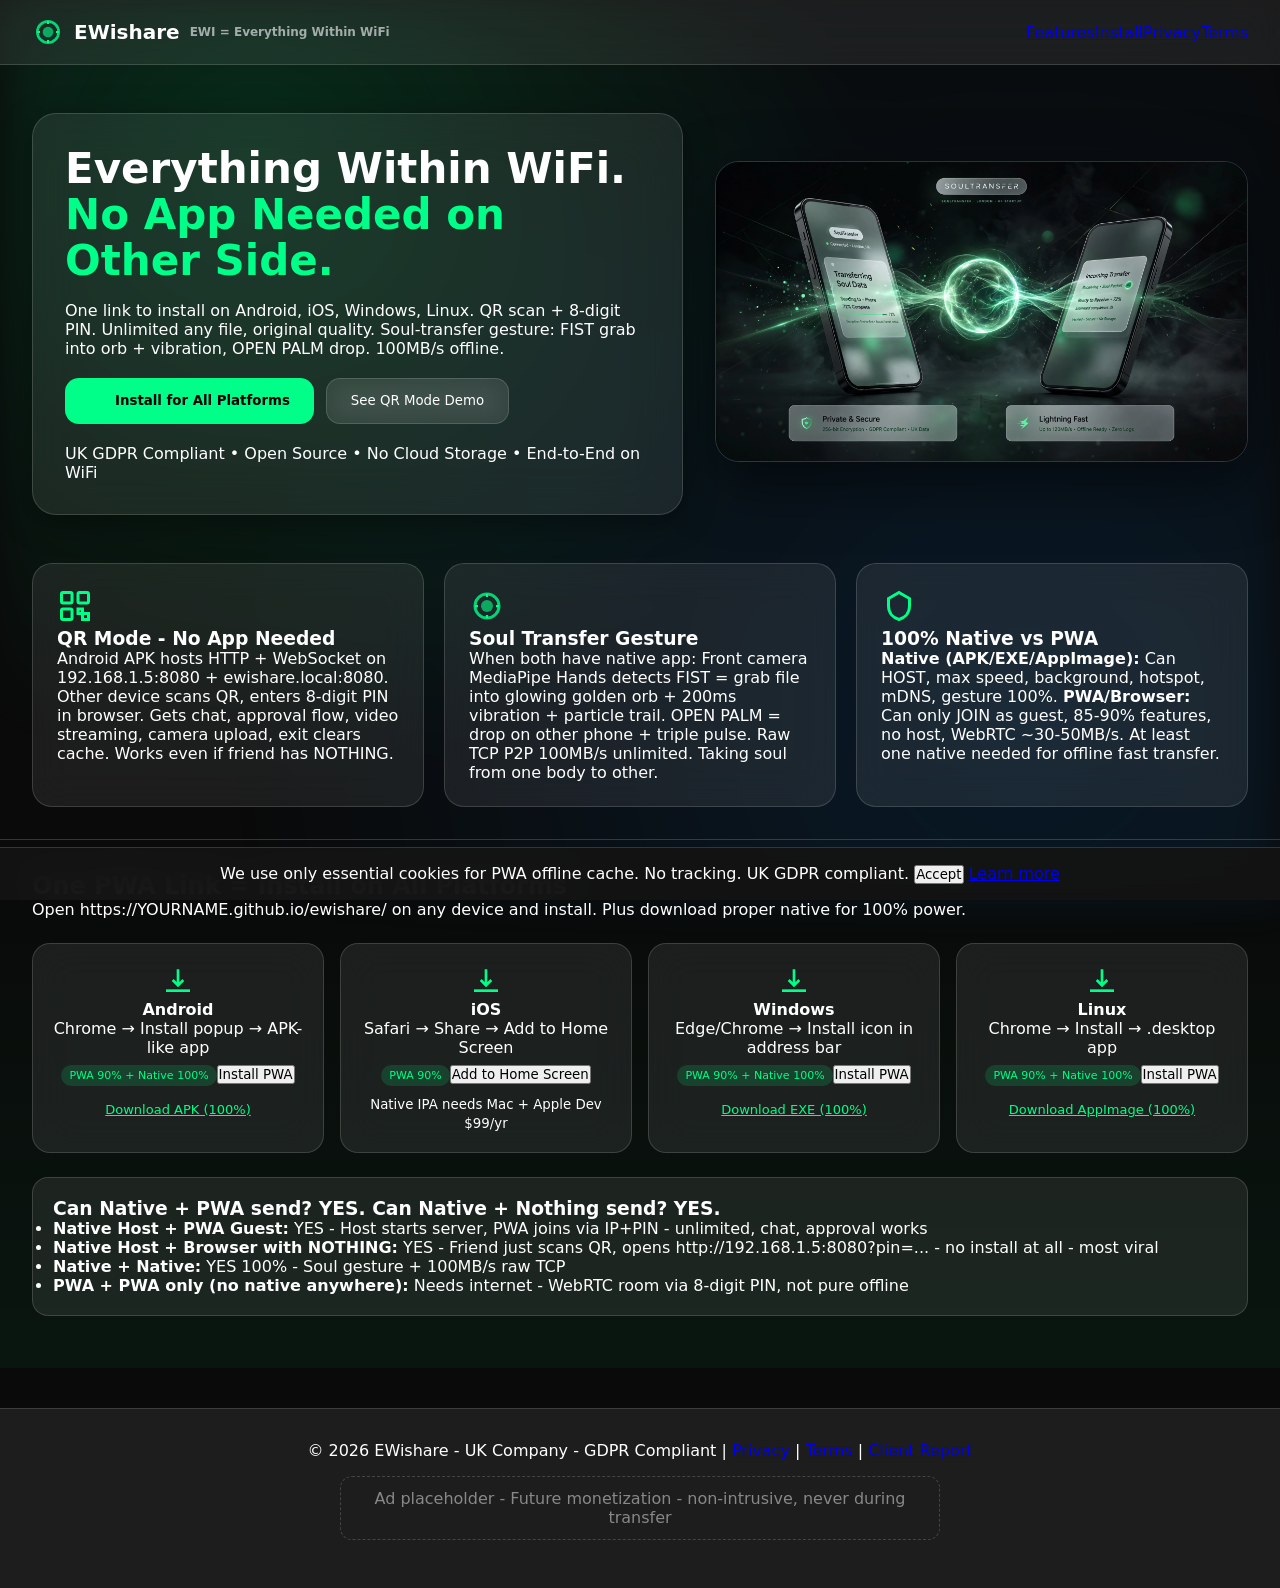
<file: index.html>
<!DOCTYPE html>
<html lang="en">
<head>
<meta charset="utf-8">
<meta name="viewport" content="width=device-width, initial-scale=1, viewport-fit=cover">
<title>EWishare - Everything Within WiFi | Best WiFi File Transfer Without App</title>
<meta name="description" content="EWishare = Everything Within WiFi. Best WiFi file transfer - no app needed on receiver! QR + 8-digit PIN, unlimited any file, chat, gesture soul transfer. Android APK, iOS, Windows, Linux. 100MB/s offline, open source, UK GDPR compliant.">
<meta name="keywords" content="wifi file transfer, qr file transfer, unlimited file share, airdrop alternative, shareit alternative, pwa file transfer, soul transfer gesture">
<meta name="theme-color" content="#00ff88">
<link rel="manifest" href="manifest.json">
<link rel="icon" href="icons/qr.svg">
<link rel="stylesheet" href="css/style.css">
<meta property="og:title" content="EWishare - Everything Within WiFi">
<meta property="og:description" content="No app needed on receiver! QR + 8-digit PIN, unlimited, soul transfer gesture.">
<meta property="og:image" content="screenshots/screenshot-1.webp">
<script type="application/ld+json">
{"@context":"https://schema.org","@type":"SoftwareApplication","name":"EWishare - Everything Within WiFi","operatingSystem":"Android, iOS, Windows, Linux, macOS","offers":{"@type":"Offer","price":"0","priceCurrency":"GBP"},"featureList":["No app needed","QR + 8-digit PIN","Unlimited","Soul Transfer Gesture","100MB/s"],"applicationCategory":"FileTransfer"}
</script>
</head>
<body>
<div class="bg-blur"></div>

<header class="glass-header">
  <div class="logo"><img src="icons/soul.svg" width="32"><span>EWishare</span><small>EWI = Everything Within WiFi</small></div>
  <nav><a href="#features">Features</a><a href="#install">Install</a><a href="privacy.html">Privacy</a><a href="terms.html">Terms</a></nav>
</header>

<section class="hero">
  <div class="hero-glass">
    <h1>Everything Within WiFi.<br><span class="accent">No App Needed on Other Side.</span></h1>
    <p>One link to install on Android, iOS, Windows, Linux. QR scan + 8-digit PIN. Unlimited any file, original quality. Soul-transfer gesture: FIST grab into orb + vibration, OPEN PALM drop. 100MB/s offline.</p>
    <div class="cta-row">
      <button class="btn-primary" onclick="document.getElementById('install').scrollIntoView({behavior:'smooth'})"><img src="icons/install.svg" width="18"> Install for All Platforms</button>
      <button class="btn-glass" onclick="openModal('qr-modal')">See QR Mode Demo</button>
    </div>
    <div class="trust">UK GDPR Compliant • Open Source • No Cloud Storage • End-to-End on WiFi</div>
  </div>
  <div class="hero-image"><img src="screenshots/screenshot-4.webp" alt="Soul Transfer"></div>
</section>

<section id="features" class="grid">
  <div class="glass-card"><img src="icons/qr.svg" width="36"><h3>QR Mode - No App Needed</h3><p>Android APK hosts HTTP + WebSocket on <code>192.168.1.5:8080</code> + <code>ewishare.local:8080</code>. Other device scans QR, enters 8-digit PIN in browser. Gets chat, approval flow, video streaming, camera upload, exit clears cache. Works even if friend has NOTHING.</p></div>
  <div class="glass-card"><img src="icons/soul.svg" width="36"><h3>Soul Transfer Gesture</h3><p>When both have native app: Front camera MediaPipe Hands detects FIST = grab file into glowing golden orb + 200ms vibration + particle trail. OPEN PALM = drop on other phone + triple pulse. Raw TCP P2P 100MB/s unlimited. Taking soul from one body to other.</p></div>
  <div class="glass-card"><img src="icons/shield.svg" width="36"><h3>100% Native vs PWA</h3><p><b>Native (APK/EXE/AppImage):</b> Can HOST, max speed, background, hotspot, mDNS, gesture 100%. <b>PWA/Browser:</b> Can only JOIN as guest, 85-90% features, no host, WebRTC ~30-50MB/s. At least one native needed for offline fast transfer.</p></div>
</section>

<section id="install" class="install-hub">
  <h2>One PWA Link = Install on All Platforms</h2>
  <p class="sub">Open <code>https://YOURNAME.github.io/ewishare/</code> on any device and install. Plus download proper native for 100% power.</p>
  
  <div class="install-grid">
    <div class="install-card" onclick="installPWA('android')"><img src="icons/install.svg" width="32"><h4>Android</h4><p>Chrome → Install popup → APK-like app</p><span class="badge">PWA 90% + Native 100%</span><button>Install PWA</button><a href="../app/build/outputs/apk/debug/app-debug.apk" class="dl">Download APK (100%)</a></div>
    <div class="install-card"><img src="icons/install.svg" width="32"><h4>iOS</h4><p>Safari → Share → Add to Home Screen</p><span class="badge">PWA 90%</span><button>Add to Home Screen</button><small>Native IPA needs Mac + Apple Dev $99/yr</small></div>
    <div class="install-card"><img src="icons/install.svg" width="32"><h4>Windows</h4><p>Edge/Chrome → Install icon in address bar</p><span class="badge">PWA 90% + Native 100%</span><button>Install PWA</button><a href="../desktop/dist/EWishare-Setup.exe" class="dl">Download EXE (100%)</a></div>
    <div class="install-card"><img src="icons/install.svg" width="32"><h4>Linux</h4><p>Chrome → Install → .desktop app</p><span class="badge">PWA 90% + Native 100%</span><button>Install PWA</button><a href="../desktop/dist/EWishare.AppImage" class="dl">Download AppImage (100%)</a></div>
  </div>

  <div class="flow">
    <h3>Can Native + PWA send? YES. Can Native + Nothing send? YES.</h3>
    <ul>
      <li><b>Native Host + PWA Guest:</b> YES - Host starts server, PWA joins via IP+PIN - unlimited, chat, approval works</li>
      <li><b>Native Host + Browser with NOTHING:</b> YES - Friend just scans QR, opens http://192.168.1.5:8080?pin=... - no install at all - most viral</li>
      <li><b>Native + Native:</b> YES 100% - Soul gesture + 100MB/s raw TCP</li>
      <li><b>PWA + PWA only (no native anywhere):</b> Needs internet - WebRTC room via 8-digit PIN, not pure offline</li>
    </ul>
  </div>
</section>

<div id="qr-modal" class="modal"><div class="modal-glass"><span class="close" onclick="closeModal('qr-modal')">&times;</span><h3>QR Mode Demo</h3><img src="screenshots/screenshot-1.webp" style="width:100%;border-radius:12px"><p>Host shows QR + 8-digit PIN. Guest scans, enters PIN, sees files, chat, approval popup.</p></div></div>

<footer class="glass-footer">
  <div>© 2026 EWishare - UK Company - GDPR Compliant | <a href="privacy.html">Privacy</a> | <a href="terms.html">Terms</a> | <a href="../docs/CLIENT_REPORT.md">Client Report</a></div>
  <div class="ad-slot">Ad placeholder - Future monetization - non-intrusive, never during transfer</div>
</footer>

<div id="cookie-banner" class="cookie-banner"><p>We use only essential cookies for PWA offline cache. No tracking. UK GDPR compliant. <button onclick="document.getElementById('cookie-banner').style.display='none'">Accept</button> <a href="privacy.html">Learn more</a></p></div>

<script src="js/app.js"></script>
</body>
</html>
</file>
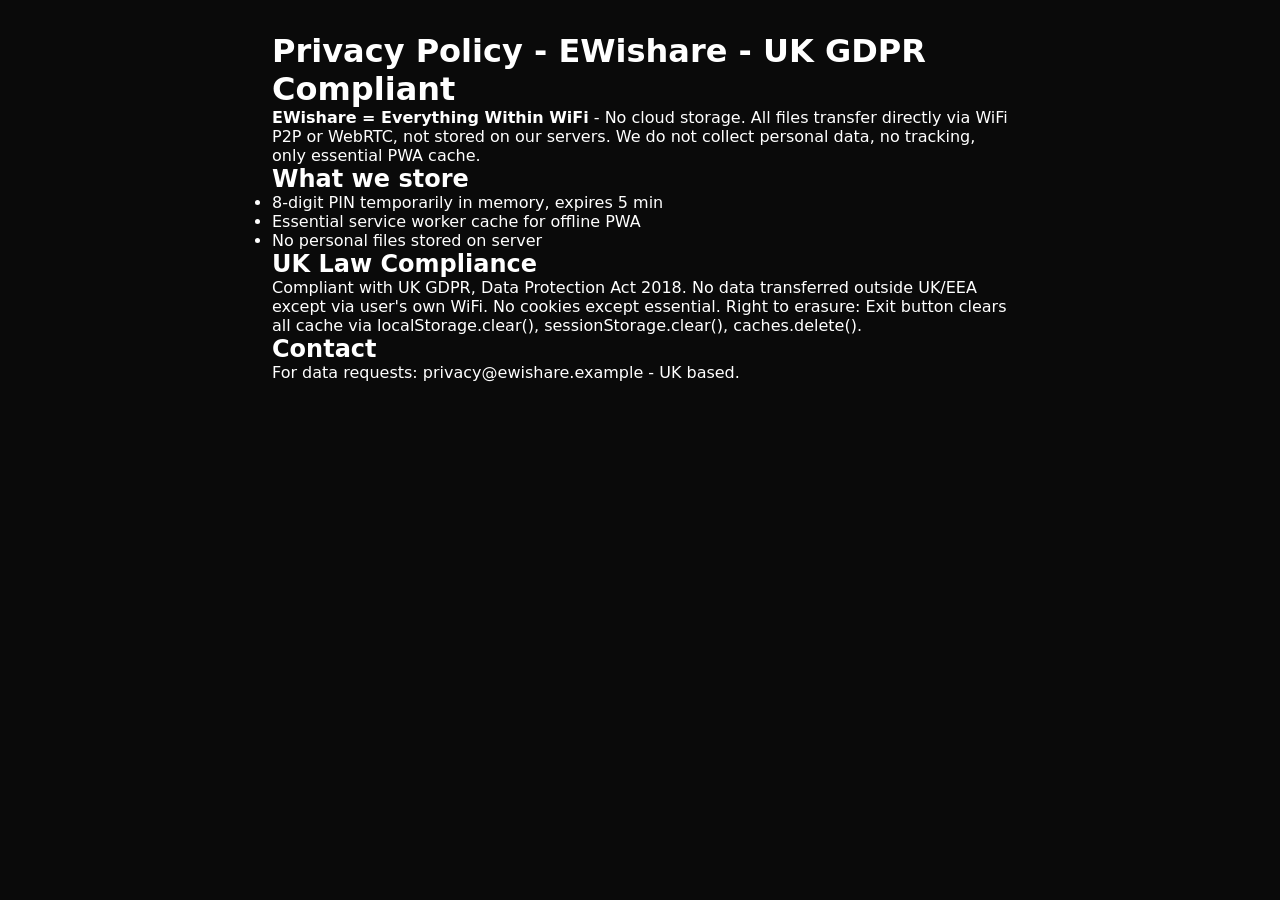
<file: privacy.html>
<!DOCTYPE html><html><head><meta charset="utf-8"><title>Privacy - EWishare UK GDPR</title><link rel="stylesheet" href="css/style.css"></head><body style="padding:32px;max-width:800px;margin:auto">
<h1>Privacy Policy - EWishare - UK GDPR Compliant</h1>
<p><b>EWishare = Everything Within WiFi</b> - No cloud storage. All files transfer directly via WiFi P2P or WebRTC, not stored on our servers. We do not collect personal data, no tracking, only essential PWA cache.</p>
<h2>What we store</h2><ul><li>8-digit PIN temporarily in memory, expires 5 min</li><li>Essential service worker cache for offline PWA</li><li>No personal files stored on server</li></ul>
<h2>UK Law Compliance</h2><p>Compliant with UK GDPR, Data Protection Act 2018. No data transferred outside UK/EEA except via user's own WiFi. No cookies except essential. Right to erasure: Exit button clears all cache via localStorage.clear(), sessionStorage.clear(), caches.delete().</p>
<h2>Contact</h2><p>For data requests: privacy@ewishare.example - UK based.</p>
</body></html>
</file>
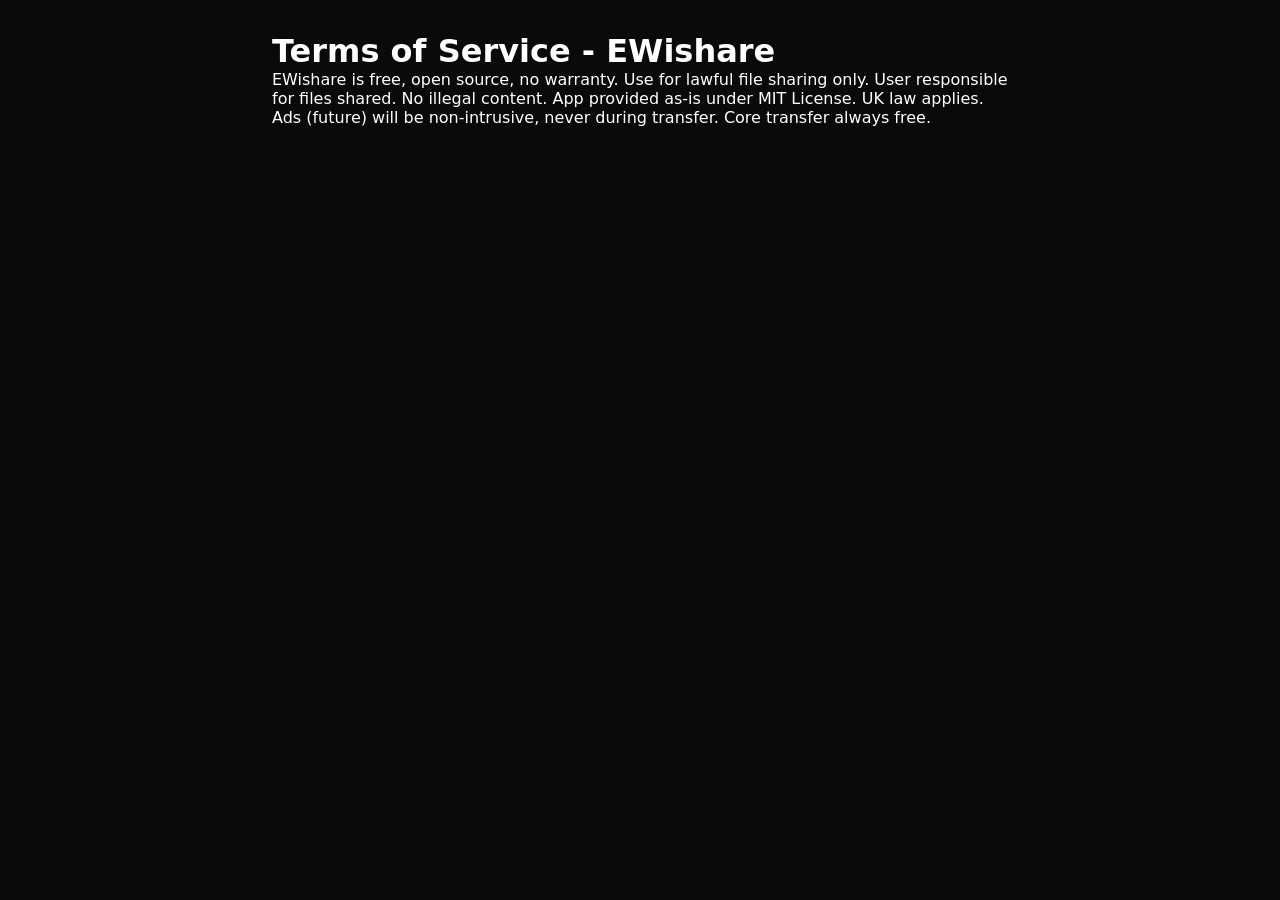
<file: terms.html>
<!DOCTYPE html><html><head><meta charset="utf-8"><title>Terms - EWishare</title><link rel="stylesheet" href="css/style.css"></head><body style="padding:32px;max-width:800px;margin:auto">
<h1>Terms of Service - EWishare</h1>
<p>EWishare is free, open source, no warranty. Use for lawful file sharing only. User responsible for files shared. No illegal content. App provided as-is under MIT License. UK law applies.</p>
<p>Ads (future) will be non-intrusive, never during transfer. Core transfer always free.</p>
</body></html>
</file>
<file: css/style.css>
:root{--accent:#00ff88;--glass:rgba(255,255,255,0.08);--border:rgba(255,255,255,0.15);--bg:#0a0a0a;--text:#fff}
*{box-sizing:border-box;margin:0;padding:0;font-family:Inter,system-ui,sans-serif}
body{background:var(--bg);color:var(--text);overflow-x:hidden;position:relative}
.bg-blur{position:fixed;inset:0;background:radial-gradient(600px at 20% 20%, rgba(0,255,136,0.15), transparent), radial-gradient(800px at 80% 80%, rgba(0,136,255,0.12), transparent);z-index:-1;filter:blur(20px)}
.glass-header{display:flex;justify-content:space-between;align-items:center;padding:16px 32px;background:var(--glass);backdrop-filter:blur(20px);border-bottom:1px solid var(--border);position:sticky;top:0;z-index:10}
.logo{display:flex;align-items:center;gap:10px;font-weight:800;font-size:20px} .logo small{opacity:0.6;font-size:12px}
.hero{display:grid;grid-template-columns:1.1fr 0.9fr;gap:32px;padding:48px 32px;align-items:center}
.hero-glass{background:var(--glass);backdrop-filter:blur(24px);border:1px solid var(--border);border-radius:24px;padding:32px;box-shadow:0 8px 32px rgba(0,0,0,0.4)}
.hero-glass h1{font-size:42px;line-height:1.1;margin-bottom:16px} .accent{color:var(--accent)}
.cta-row{display:flex;gap:12px;margin:20px 0}
.btn-primary{background:var(--accent);color:#000;border:0;padding:14px 24px;border-radius:14px;font-weight:700;cursor:pointer;display:flex;align-items:center;gap:8px;transition:0.2s}
.btn-primary:hover{transform:translateY(-2px);box-shadow:0 8px 20px rgba(0,255,136,0.3)}
.btn-glass{background:var(--glass);border:1px solid var(--border);color:#fff;padding:14px 24px;border-radius:14px;cursor:pointer;backdrop-filter:blur(12px)}
.hero-image img{width:100%;border-radius:24px;border:1px solid var(--border);box-shadow:0 20px 60px rgba(0,0,0,0.5)}
.grid{display:grid;grid-template-columns:repeat(3,1fr);gap:20px;padding:0 32px 32px}
.glass-card{background:var(--glass);backdrop-filter:blur(20px);border:1px solid var(--border);border-radius:20px;padding:24px;transition:0.3s}
.glass-card:hover{transform:translateY(-4px);border-color:var(--accent)}
.install-hub{padding:32px;background:linear-gradient(180deg, transparent, rgba(0,255,136,0.05));border-top:1px solid var(--border)}
.install-grid{display:grid;grid-template-columns:repeat(4,1fr);gap:16px;margin:24px 0}
.install-card{background:var(--glass);backdrop-filter:blur(20px);border:1px solid var(--border);border-radius:18px;padding:20px;text-align:center}
.badge{background:rgba(0,255,136,0.15);color:var(--accent);padding:4px 8px;border-radius:20px;font-size:11px;display:inline-block;margin:8px 0}
.dl{display:block;margin-top:8px;color:var(--accent);font-size:13px}
.flow{background:var(--glass);border:1px solid var(--border);border-radius:16px;padding:20px;margin:20px 0}
.modal{display:none;position:fixed;inset:0;background:rgba(0,0,0,0.6);backdrop-filter:blur(8px);z-index:100;align-items:center;justify-content:center}
.modal-glass{background:rgba(30,30,30,0.9);backdrop-filter:blur(24px);border:1px solid var(--border);border-radius:20px;padding:24px;max-width:600px;width:90%}
.close{float:right;cursor:pointer;font-size:24px}
.glass-footer{text-align:center;padding:32px;background:var(--glass);border-top:1px solid var(--border);margin-top:40px}
.ad-slot{border:1px dashed #444;padding:12px;border-radius:12px;margin:16px auto;max-width:600px;color:#888}
.cookie-banner{position:fixed;bottom:0;left:0;right:0;background:rgba(20,20,20,0.95);backdrop-filter:blur(20px);border-top:1px solid var(--border);padding:16px;text-align:center;z-index:200}
@media(max-width:900px){.hero{grid-template-columns:1fr}.grid{grid-template-columns:1fr}.install-grid{grid-template-columns:1fr 1fr}}
</file>
